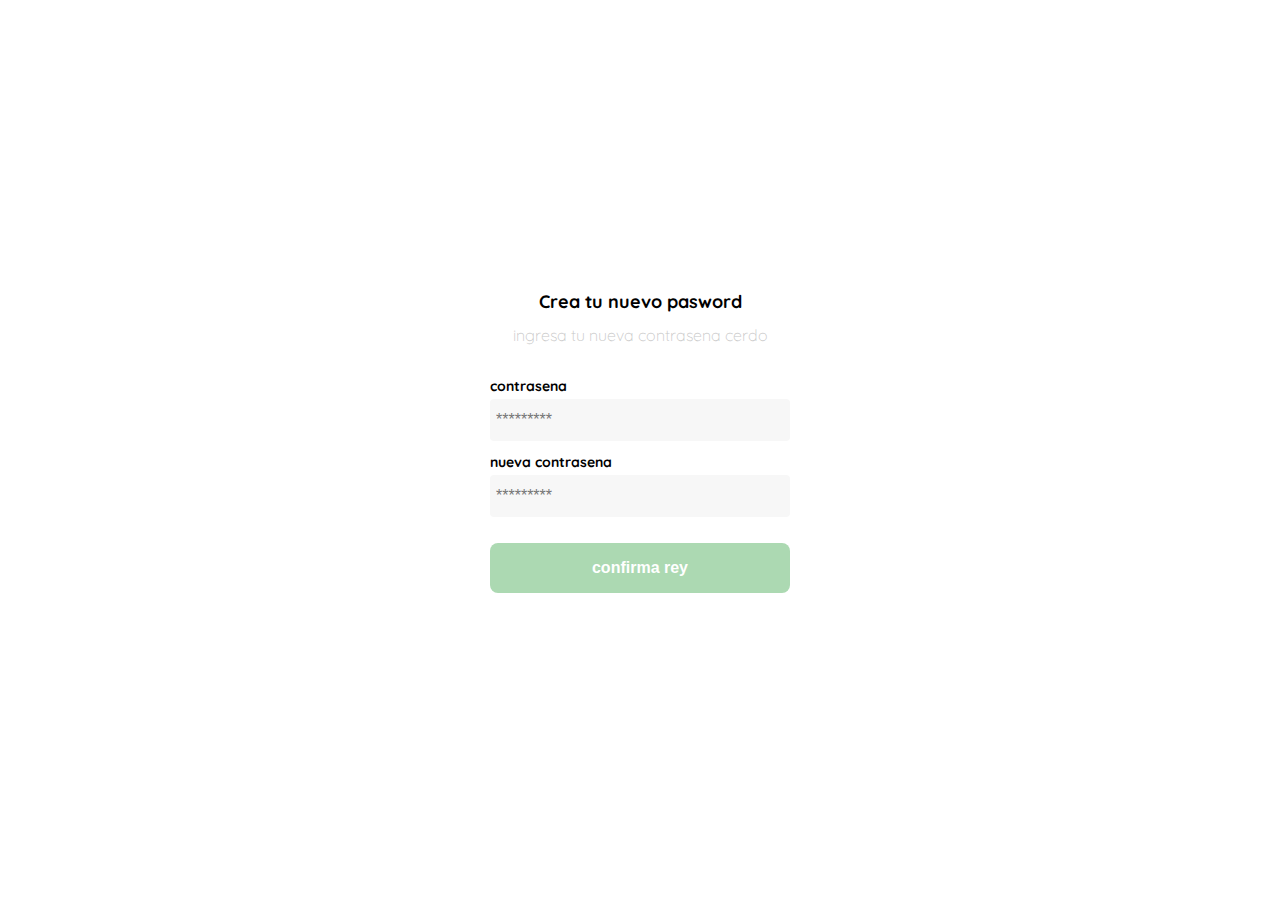
<file: 1.html>
<!DOCTYPE html>
<html lang="en">
<head>
    <meta charset="UTF-8">
    <meta name="viewport" content="width=device-width, initial-scale=1.0">
    <link rel="preconnect" href="https://fonts.googleapis.com">
    <link rel="preconnect" href="https://fonts.gstatic.com" crossorigin>
    <link href="https://fonts.googleapis.com/css2?family=Quicksand:wght@300;500;700&display=swap" rel="stylesheet">
    <title>Document</title>
    <style>
    :root {
      --white: #FFFFFF;
      --black: #000000;
      --very-light-pink: #C7C7C7;
      --text-input-field: #F7F7F7;
      --hospital-green: #ACD9B2;
      --sm: 14px;
      --md: 16px;
      --lg: 18px;
    }
    
    body {
      margin: 0;
      font-family: 'Quicksand', sans-serif;
    }
        
      .login {
            width: 100%;
            height: 100vh;
            display: grid;
            place-items: center;
        }
        
        .form {
            display: grid;
            grid-template-rows: auto 1f auto;
            width: 300px;
            
        }

        .logo{
            width: 150px;
            margin-bottom: 48px;
            justify-self: center;
            display: none; 
        }

        .titulo {
            font-size: var(--lg);
            margin-bottom: 12px;
            text-align: center;
        }

        .subtitulo {
            color: var(--very-light-pink);
            font-size: var(--md);
            font-weight: 300;
            margin-top: 0;
            margin-bottom: 32px;
            text-align: center;
        }

        .label {
            font-size: var(--sm);
            font-weight: bold;
            margin-bottom: 4px;

        }

        .clasePasword {
            background-color: var(--text-input-field);
            border: none;
            border-radius: 4px;
            height: 30px;
            font-size: var(--md);
            padding: 6px;
            margin-bottom: 12px;

        }

        .formulario {
            display: flex;
            flex-direction: column;
        }

        .botonPrimario {
            background-color: var(--hospital-green);
            border-radius: 8px;
            border: none;
            color: var(--white);
            width: 100%;
            cursor: pointer;
            font-size: var(--md);
            font-weight: bold;
            height: 50px;


        }

        .boton1 {
            margin-top: 14px;
            margin-bottom: 30px;
        }

        @media (max-width:640px){
            .logo{
                display: block;
            }
        }

         
    </style>
</head>
<body>
    <div class="login">
        <div class="form">
            <img src="logos/logo_bota_fora.svg" alt="logo" class="logo">
            <h1 class="titulo"> Crea tu nuevo pasword </h1>
            <p class="subtitulo">ingresa tu nueva contrasena cerdo</p>
            <form action="/" class="formulario">
                <label for="pasword" class="label">contrasena</label>
                <input type="password" id="pasword" placeholder="*********" class="clasePasword">

                <label for="newPasword" class="label">nueva contrasena</label>
                <input type="password" id="newPasword" placeholder="*********" class="clasePasword">

                <input type="submit" value="confirma rey" class="botonPrimario boton1">
            </form>
        </div>

    </div>

</body>
</html>
</file>
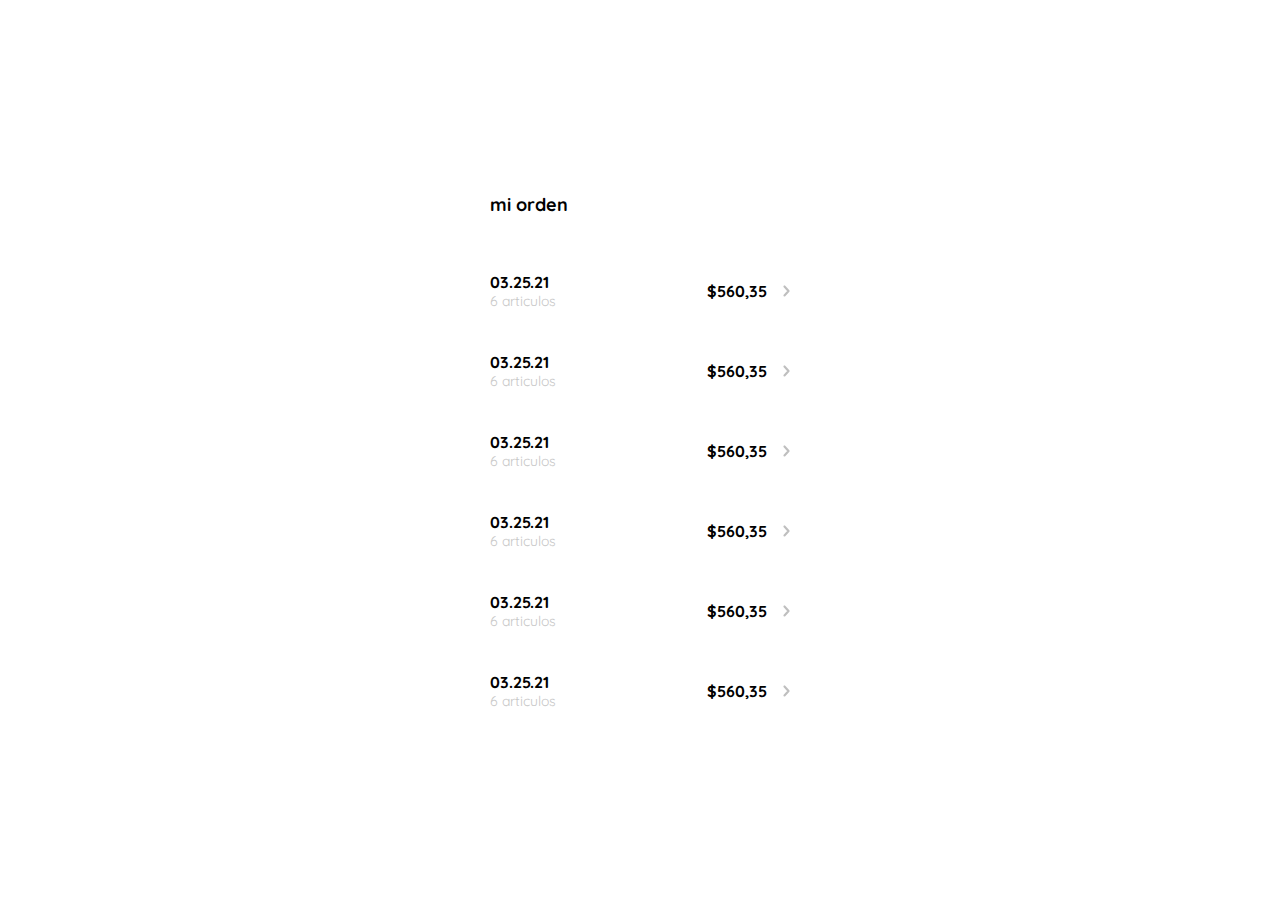
<file: 10.html>
<!DOCTYPE html>
<html lang="en">
<head>
    <meta charset="UTF-8">
    <meta name="viewport" content="width=device-width, initial-scale=1.0">
    <link rel="preconnect" href="https://fonts.googleapis.com">
    <link rel="preconnect" href="https://fonts.gstatic.com" crossorigin>
    <link href="https://fonts.googleapis.com/css2?family=Quicksand:wght@300;500;700&display=swap" rel="stylesheet">
    <title>kozmito kun</title>
    <style>
    :root{
    --white: #FFFFFF;
    --black: #000000;
    --dark: #232830;
    --very-light-pink: #C7C7C7;
    --text-input-field: #F7F7F7;
    --hospital-green: #ACD9B2;
    --sm: 14px;
    --md: 16px;
    --lg: 18px;
}

    body{
    font-family: 'Quicksand', sans-serif;
}

.order {
      width: 100%;
      height: 100vh;
      display: grid;
      place-items: center;
    }
    .titulo {
      font-size: var(--lg);
      margin-bottom: 40px;
    }
    .miOrderContainer {
      display: grid;
      grid-template-rows: auto 1fr auto;
      width: 300px;
    }
    .miOrderContent {
      display: flex;
      flex-direction: column;
    }
    .orden {
      display: grid;
      grid-template-columns: auto 1fr auto;
      gap: 16px;
      align-items: center;
      
      margin-bottom: 10px;
      
      
    }
    .orden p:nth-child(1) {
      display: flex;
      flex-direction: column;
    }
    .orden p span:nth-child(1) {
      font-size: var(--md);
      font-weight: bold;
    }
    .orden p span:nth-child(2) {
      font-size: var(--sm);
      color: var(--very-light-pink);
    }
    .orden p:nth-child(2) {
      text-align: end;
      font-weight: bold;
    }
    

    </style>
</head>
<body>
    <div class="order">
        <div class="miOrderContainer">
            <h1 class="titulo">mi orden</h1>
            <div class="miOrderContent">
                <div class="orden">
                    <p>
                        <span>03.25.21</span>
                        <span>6 articulos</span>
                    </p>
                    <p>$560,35</p>
                    <img src="icons/flechita.svg" alt="flechita" class="icon">
                </div>

                <div class="orden">
                    <p>
                        <span>03.25.21</span>
                        <span>6 articulos</span>
                    </p>
                    <p>$560,35</p>
                    <img src="icons/flechita.svg" alt="flechita" class="icon">
                </div>

                <div class="orden">
                    <p>
                        <span>03.25.21</span>
                        <span>6 articulos</span>
                    </p>
                    <p>$560,35</p>
                    <img src="icons/flechita.svg" alt="flechita" class="icon">
                </div>

                <div class="orden">
                    <p>
                        <span>03.25.21</span>
                        <span>6 articulos</span>
                    </p>
                    <p>$560,35</p>
                    <img src="icons/flechita.svg" alt="flechita" class="icon">
                </div>

                <div class="orden">
                    <p>
                        <span>03.25.21</span>
                        <span>6 articulos</span>
                    </p>
                    <p>$560,35</p>
                    <img src="icons/flechita.svg" alt="flechita" class="icon">
                </div>

                <div class="orden">
                    <p>
                        <span>03.25.21</span>
                        <span>6 articulos</span>
                    </p>
                    <p>$560,35</p>
                    <img src="icons/flechita.svg" alt="flechita" class="icon">
                </div>
            </div>
        </div>
    </div>
    
</body>
</html>
</file>
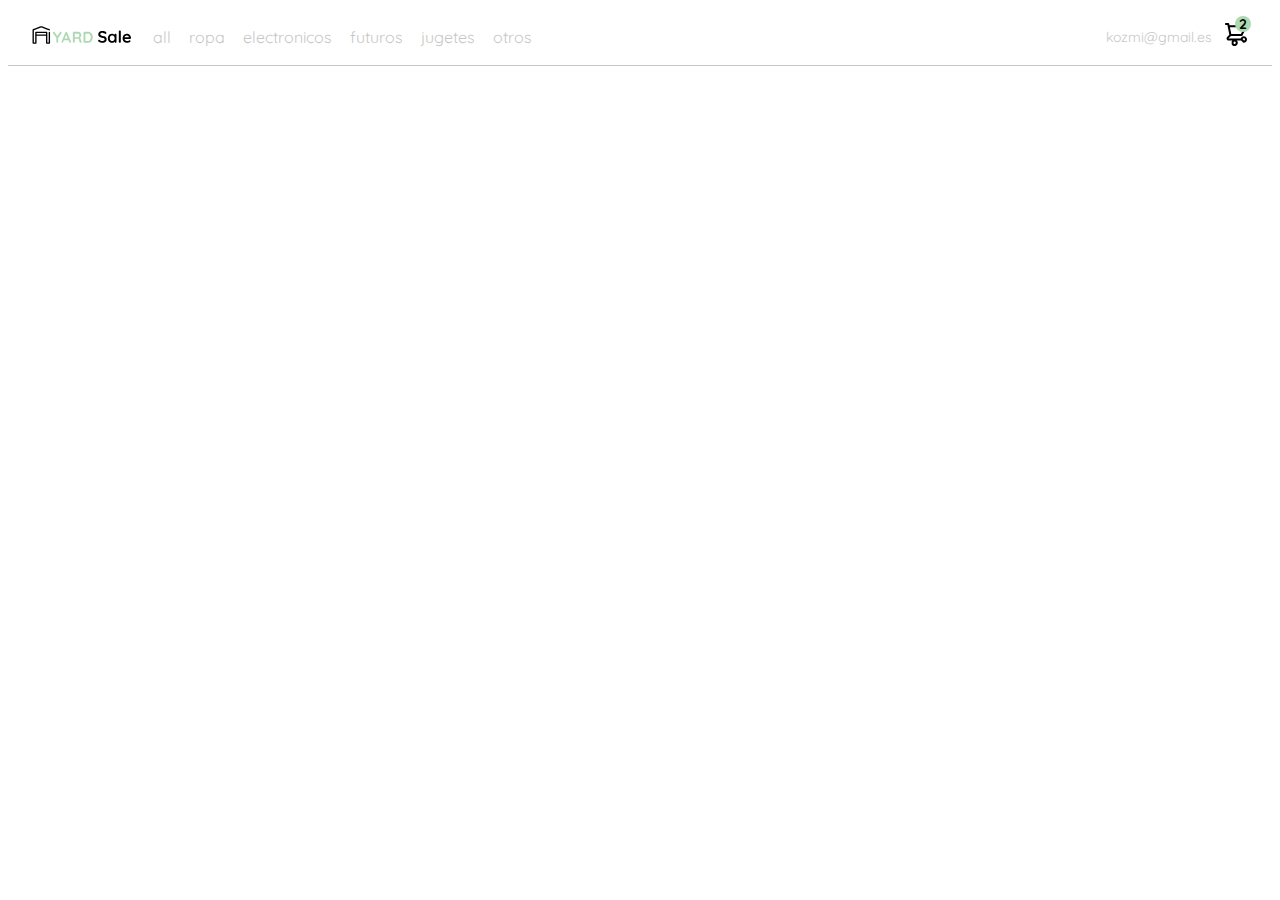
<file: 11.html>
<!DOCTYPE html>
<html lang="en">
<head>
    <meta charset="UTF-8">
    <meta name="viewport" content="width=device-width, initial-scale=1.0">
    <link rel="preconnect" href="https://fonts.googleapis.com">
    <link rel="preconnect" href="https://fonts.gstatic.com" crossorigin>
    <link href="https://fonts.googleapis.com/css2?family=Quicksand:wght@300;500;700&display=swap" rel="stylesheet">
    <title>kozmito kun</title>
    <style>
    :root{
    --white: #FFFFFF;
    --black: #000000;
    --dark: #232830;
    --very-light-pink: #C7C7C7;
    --text-input-field: #F7F7F7;
    --hospital-green: #ACD9B2;
    --sm: 14px;
    --md: 16px;
    --lg: 18px;
}

    body{
    font-family: 'Quicksand', sans-serif;
}
.menu{
    display: none;

}


.nav{
    display: flex;
    justify-content: space-between;
    padding: 14px 24px;
    border-bottom: 1px solid var(--very-light-pink);
}

.logo{
    width: 100px;
}
.navBarL ul, .navBarR ul{
    list-style: none;
    padding: 0;
    margin: 0;
    display: flex;
    align-items: center;
}
.navBarL{
    display: flex;
}
.navBarL ul{
    margin-left: 12px;
}

.navBarL ul li a, .navBarR ul li a{
    text-decoration: none;
    color: var(--very-light-pink);
    border: 1px solid var(--white);
    padding: 8px;
    

}

.navBarL ul li a:hover, .navBarR ul li a:hover{
    border: 1px solid var(--hospital-green);
    color: var(--hospital-green);
    
}

.correo{
    color: var(--very-light-pink);
    font-size: var(--sm);
    margin-right: 12px;
}
.carrito div{
    width: 16px;
    height: 16px;
    border-radius: 50%;
    background-color: var(--hospital-green);
    font-size: var(--sm);
    font-weight: bold;
    position: absolute;
    top: -6px;
    right: -3px;
    display: flex;
    justify-content: center;
    align-items: center;

}
.carrito{
    position: relative;

}

@media (max-width:640px){
    .menu{
        display: block;
    }
    .navBarL ul {
        display: none;
    }
    .correo{
        display: none;
    }
}
    </style>
</head>
<body>
    <nav class="nav">
        <img src="icons/icon_menu.svg" alt="menu" class="menu">
        <div class="navBarL">
            <img src="logos/logo_yard_sale.svg" alt="logo" class="logo">
            <ul>
                <li>
                    <a href="">all</a>
                </li>
                <li>
                    <a href="">ropa</a>
                </li>
                <li>
                    <a href="">electronicos</a>
                </li>
                <li>
                    <a href="">futuros</a>
                </li>
                <li>
                    <a href="">jugetes</a>
                </li>
                <li>
                    <a href="">otros</a>
                </li>
            </ul>
        </div>
        <div class="navBarR">
            <ul>
                <li class="correo">kozmi@gmail.es</li>
            <li class="carrito">
                <img src="icons/icon_shopping_cart.svg" alt="carrto">
                <div>2</div>
            </li>
            </ul>
            
        </div>
    </nav>
</body>
</html>
</file>
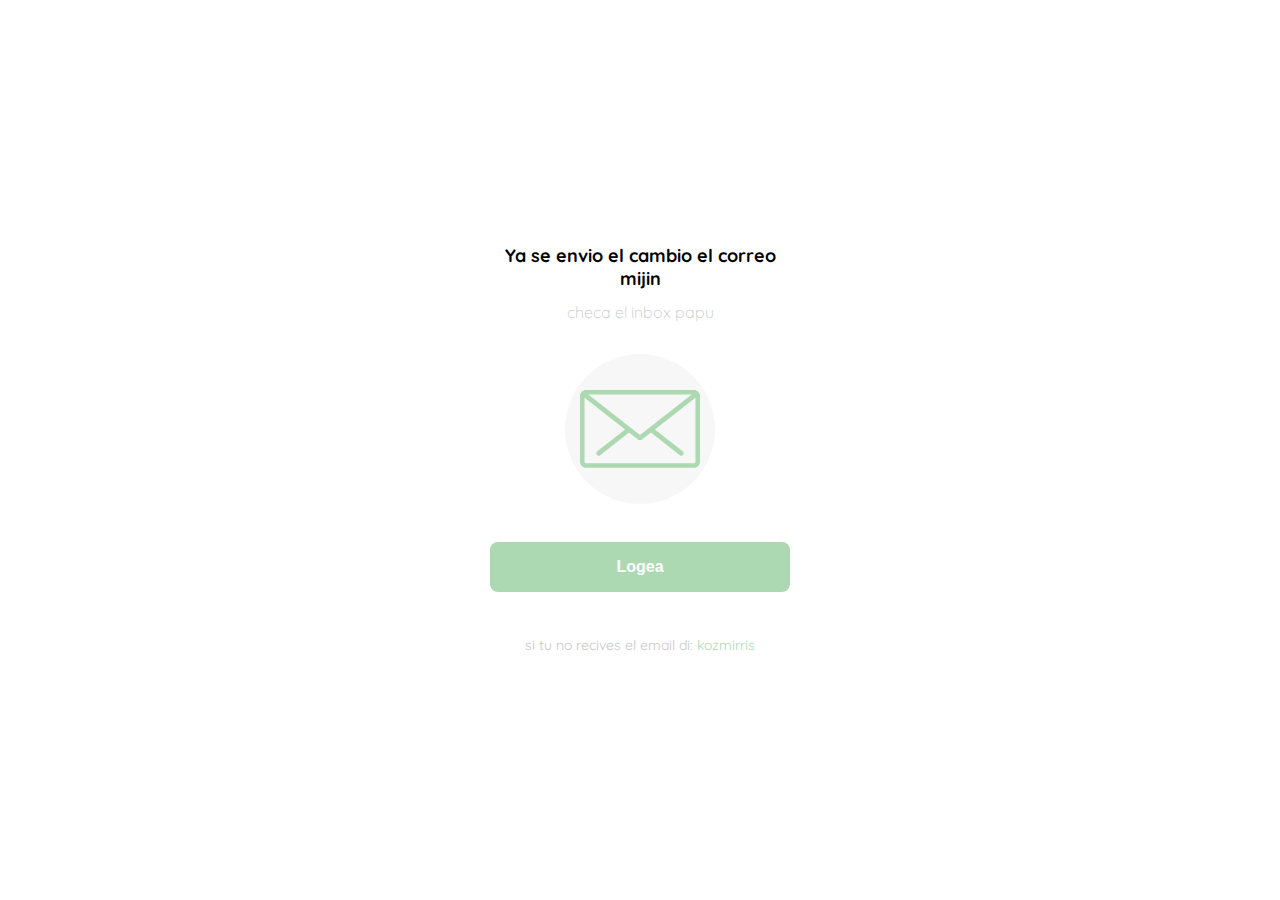
<file: 2.html>
<!DOCTYPE html>
<html lang="en">
<head>
    <meta charset="UTF-8">
    <meta name="viewport" content="width=device-width, initial-scale=1.0">
    <link rel="preconnect" href="https://fonts.googleapis.com">
    <link rel="preconnect" href="https://fonts.gstatic.com" crossorigin>
    <link href="https://fonts.googleapis.com/css2?family=Quicksand:wght@300;500;700&display=swap" rel="stylesheet">
    <title>Document</title>
    <style>
    :root {
      --white: #FFFFFF;
      --black: #000000;
      --very-light-pink: #C7C7C7;
      --text-input-field: #F7F7F7;
      --hospital-green: #ACD9B2;
      --sm: 14px;
      --md: 16px;
      --lg: 18px;
    }
    
    body {
      margin: 0;
      font-family: 'Quicksand', sans-serif;
    }
        
      .login {
            width: 100%;
            height: 100vh;
            display: grid;
            place-items: center;
        }
        
        .form {
            display: grid;
            grid-template-rows: auto 1f auto;
            width: 300px;
            justify-items: center;
            
        }

        .logo{
            width: 150px;
            margin-bottom: 48px;
            justify-self: center;
            display: none; 
        }

        .titulo {
            font-size: var(--lg);
            margin-bottom: 12px;
            text-align: center;
        }

        .subtitulo {
            color: var(--very-light-pink);
            font-size: var(--md);
            font-weight: 300;
            margin-top: 0;
            margin-bottom: 32px;
            text-align: center;
        }

        .imagenCorreo {
            width: 150px;
            height: 150px;
            border-radius: 50%;
            background-color: var(--text-input-field);
            display: flex;
            justify-content: center;
            align-items: center;
            margin-bottom: 24px;

        }

        .imagenCorreo img {
            width: 80%;
        }

        .reenvio {
            font-size: var(--sm);
        }

        .reenvio span{
            color: var(--very-light-pink);
        }

        .reenvio a{
            color: var(--hospital-green);
            text-decoration: none;
        }

        .botonPrimario {
            background-color: var(--hospital-green);
            border-radius: 8px;
            border: none;
            color: var(--white);
            width: 100%;
            cursor: pointer;
            font-size: var(--md);
            font-weight: bold;
            height: 50px;


        }

        .boton1 {
            margin-top: 14px;
            margin-bottom: 30px;
        }

      
     

        @media (max-width:640px){
            .logo{
                display: block;
            }
        }

         
    </style>
</head>
<body>
    <div class="login">
        <div class="form">
            <img src="logos/logo_bota_fora.svg" alt="logo" class="logo">
            <h1 class="titulo"> Ya se envio el cambio el correo mijin </h1>
            <p class="subtitulo">checa el inbox papu</p>
            <div class="imagenCorreo"><img src="icons/email.svg" alt="email"></div>
            <button class="botonPrimario boton1">Logea</button>
            <p class="reenvio">
                <span>si tu no recives el email di:</span>
                <a href="/">kozmirris</a>
            </p>
        </div>

    </div>

</body>
</html>
</file>
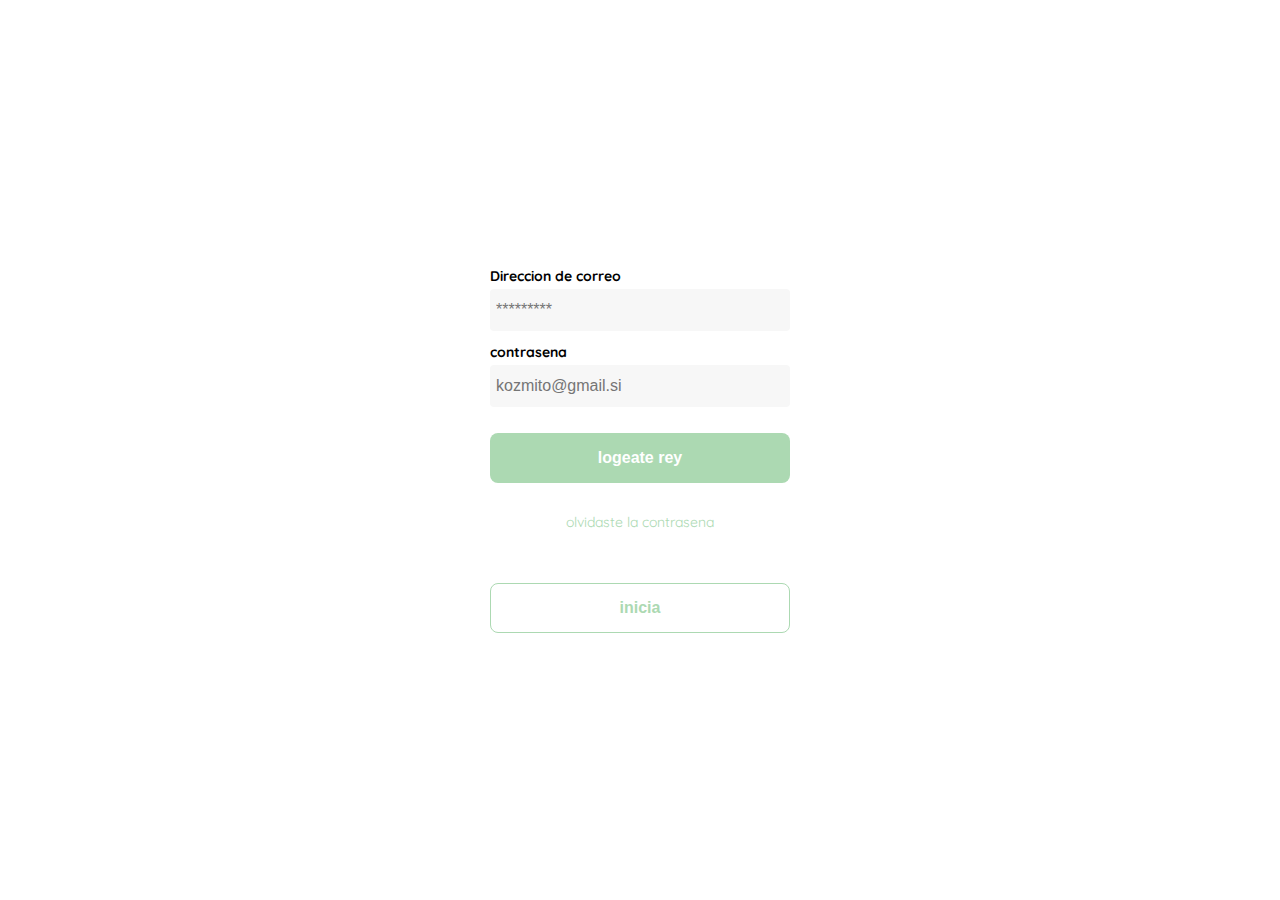
<file: 3.html>
<!DOCTYPE html>
<html lang="en">
<head>
    <meta charset="UTF-8">
    <meta name="viewport" content="width=device-width, initial-scale=1.0">
    <link rel="preconnect" href="https://fonts.googleapis.com">
    <link rel="preconnect" href="https://fonts.gstatic.com" crossorigin>
    <link href="https://fonts.googleapis.com/css2?family=Quicksand:wght@300;500;700&display=swap" rel="stylesheet">
    <title>Document</title>
    <style>
    :root {
      --white: #FFFFFF;
      --black: #000000;
      --very-light-pink: #C7C7C7;
      --text-input-field: #F7F7F7;
      --hospital-green: #ACD9B2;
      --sm: 14px;
      --md: 16px;
      --lg: 18px;
    }
    
    body {
      margin: 0;
      font-family: 'Quicksand', sans-serif;
    }
        
      .login {
            width: 100%;
            height: 100vh;
            display: grid;
            place-items: center;
        }
        
        .form {
            display: grid;
            grid-template-rows: auto 1f auto;
            width: 300px;
            
        }

        .form a{
            color: var(--hospital-green);
            font-size: var(--sm);
            text-align: center ;
            text-decoration: none;
            margin-bottom: 52px;
        }

        .logo{
            width: 150px;
            margin-bottom: 48px;
            justify-self: center;
            display: none; 
        }

    

        .label {
            font-size: var(--sm);
            font-weight: bold;
            margin-bottom: 4px;

        }

        .clasePasword {
            background-color: var(--text-input-field);
            border: none;
            border-radius: 4px;
            height: 30px;
            font-size: var(--md);
            padding: 6px;
            margin-bottom: 12px;

        }

        .formulario {
            display: flex;
            flex-direction: column;
        }



        .botonPrimario {
            background-color: var(--hospital-green);
            border-radius: 8px;
            border: none;
            color: var(--white);
            width: 100%;
            cursor: pointer;
            font-size: var(--md);
            font-weight: bold;
            height: 50px;


        }

        .botonSecundario {
            background-color: var(--white);
            border-radius: 8px;
            border: 1px solid var(--hospital-green);
            color: var(--hospital-green);
            width: 100%;
            cursor: pointer;
            font-size: var(--md);
            font-weight: bold;
            height: 50px;
            

        }

        .boton1 {
            margin-top: 14px;
            margin-bottom: 30px;
        }

        @media (max-width:640px){
            .logo{
                display: block;
            }

            .botonSecundario{
                width: 300px;
                position: absolute;
                bottom: 0;
                margin-bottom: 24px;
            } 
        }

         
    </style>
</head>
<body>
    <div class="login">
        <div class="form">
            <img src="logos/logo_bota_fora.svg" alt="logo" class="logo">
            
            <form action="/" class="formulario">
                <label for="correo" class="label">Direccion de correo</label>
                <input type="text" id="correo" placeholder="*********" class="clasePasword">

                <label for="newPasword" class="label">contrasena</label>
                <input type="password" id="newPasword" placeholder="kozmito@gmail.si" class="clasePasword">

                <input type="submit" value="logeate rey" class="botonPrimario boton1">
                <a href="/">olvidaste la contrasena</a>
            </form>
            <button class="botonSecundario">inicia</button>
        </div>

    </div>

</body>
</html>
</file>
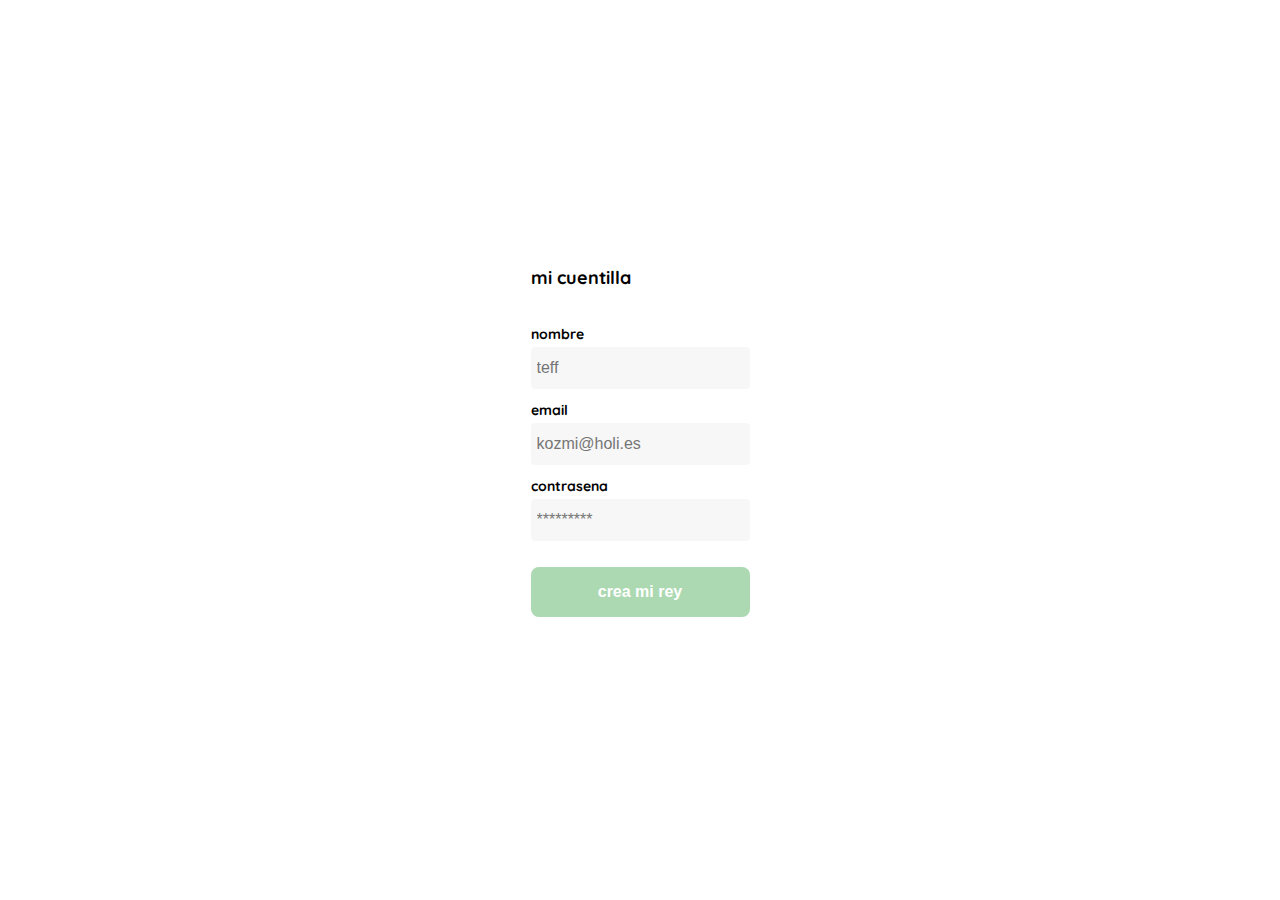
<file: 4.html>
<!DOCTYPE html>
<html lang="en">
<head>
    <meta charset="UTF-8">
    <meta name="viewport" content="width=device-width, initial-scale=1.0">
    <link rel="preconnect" href="https://fonts.googleapis.com">
    <link rel="preconnect" href="https://fonts.gstatic.com" crossorigin>
    <link href="https://fonts.googleapis.com/css2?family=Quicksand:wght@300;500;700&display=swap" rel="stylesheet">
    <title>Document</title>
    <style>
    :root {
      --white: #FFFFFF;
      --black: #000000;
      --very-light-pink: #C7C7C7;
      --text-input-field: #F7F7F7;
      --hospital-green: #ACD9B2;
      --sm: 14px;
      --md: 16px;
      --lg: 18px;
    }
    
    body {
      margin: 0;
      font-family: 'Quicksand', sans-serif;
    }
        
      .login {
            width: 100%;
            height: 100vh;
            display: grid;
            place-items: center;
        }
        
        .formu {
            display: flex;
            flex-direction: column;
            
        }

        .formu div {
            display: flex;
            flex-direction: column;
        }

       

     

      

        .titulo {
            font-size: var(--lg);
            margin-bottom: 36px;
            text-align: start;
        }

        

        .label {
            font-size: var(--sm);
            font-weight: bold;
            margin-bottom: 4px;

        }

        .clasePasword {
            background-color: var(--text-input-field);
            border: none;
            border-radius: 4px;
            height: 30px;
            font-size: var(--md);
            padding: 6px;
            margin-bottom: 12px;

        }

        .inputT, .inputE, .inputP{
            margin-bottom: 12px;
        }



        .formulario {
            display: flex;
            flex-direction: column;
        }

        .formulario div{
            display: flex;
            flex-direction: column;
        }

        .botonPrimario {
            background-color: var(--hospital-green);
            border-radius: 8px;
            border: none;
            color: var(--white);
            width: 100%;
            cursor: pointer;
            font-size: var(--md);
            font-weight: bold;
            height: 50px;


        }


        .boton1 {
            margin-top: 14px;
            margin-bottom: 30px;
        }

        @media (max-width:640px){
            .formulario{
                height: 100%;
                justify-content: space-between;
            }

            .formu{
                height: 100%;
                
            }



        }

         
    </style>
</head>
<body>
    <div class="login">
        <div class="formu">
            
            
            <h1 class="titulo"> mi cuentilla </h1>
            <form action="/" class="formulario">
                <div>
                    <label for="nombre" class="label">nombre</label>
                    <input type="text" id="nombre" placeholder="teff" class="clasePasword inputT">

                    <label for="email" class="label">email</label>
                    <input type="email" id="email" placeholder="kozmi@holi.es" class="clasePasword inputE">

                    <label for="pasword" class="label">contrasena</label>
                    <input type="password" id="pasword" placeholder="*********" class="clasePasword inputP">

            


                </div>
                

                <input type="submit" value="crea mi rey" class="botonPrimario boton1">
            </form>
        </div>

    </div>

</body>
</html>
</file>
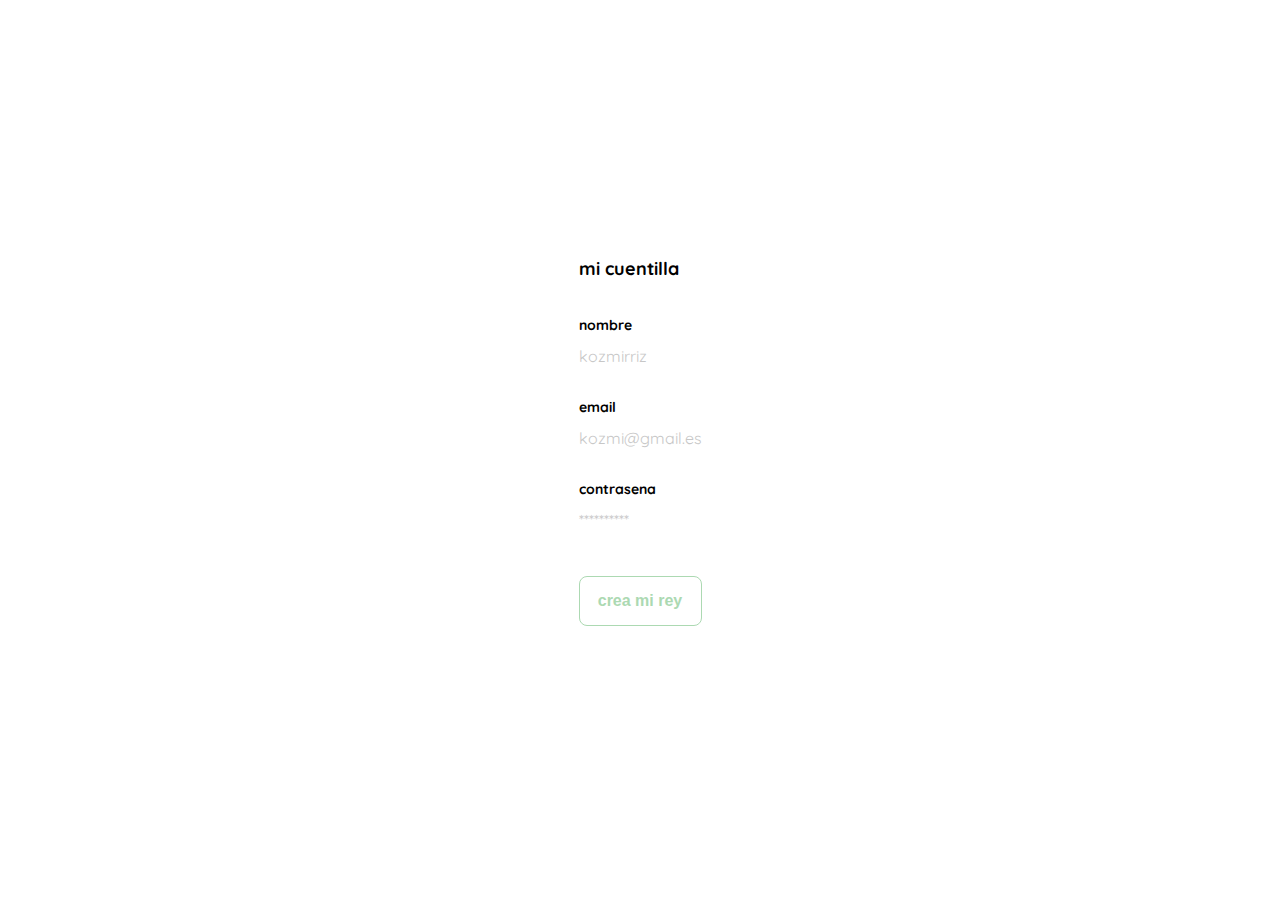
<file: 5.html>
<!DOCTYPE html>
<html lang="en">
<head>
    <meta charset="UTF-8">
    <meta name="viewport" content="width=device-width, initial-scale=1.0">
    <link rel="preconnect" href="https://fonts.googleapis.com">
    <link rel="preconnect" href="https://fonts.gstatic.com" crossorigin>
    <link href="https://fonts.googleapis.com/css2?family=Quicksand:wght@300;500;700&display=swap" rel="stylesheet">
    <title>Document</title>
    <style>
    :root {
      --white: #FFFFFF;
      --black: #000000;
      --very-light-pink: #C7C7C7;
      --text-input-field: #F7F7F7;
      --hospital-green: #ACD9B2;
      --sm: 14px;
      --md: 16px;
      --lg: 18px;
    }
    
    body {
      margin: 0;
      font-family: 'Quicksand', sans-serif;
    }
        
      .login {
            width: 100%;
            height: 100vh;
            display: grid;
            place-items: center;
        }
        
        .formu {
            display: flex;
            flex-direction: column;
            
        }

        .formu div {
            display: flex;
            flex-direction: column;
        }

       

     

      

        .titulo {
            font-size: var(--lg);
            margin-bottom: 36px;
            text-align: start;
        }

        

        .label {
            font-size: var(--sm);
            font-weight: bold;
            margin-bottom: 4px;

        }

        .clasePasword {
            background-color: var(--text-input-field);
            border: none;
            border-radius: 4px;
            height: 30px;
            font-size: var(--md);
            padding: 6px;
            margin-bottom: 12px;

        }

        .inputT, .inputE, .inputP{
            margin-bottom: 12px;
        }



        .formulario {
            display: flex;
            flex-direction: column;
        }

        .formulario div{
            display: flex;
            flex-direction: column;
        }

        .botonPrimario {
            background-color: var(--white);
            border-radius: 8px;
            border: 1px solid var(--hospital-green);
            color: var(--hospital-green);
            width: 100%;
            cursor: pointer;
            font-size: var(--md);
            font-weight: bold;
            height: 50px;


        }


        .boton1 {
            margin-top: 14px;
            margin-bottom: 30px;
        }

        .value {
            color: var(--very-light-pink);
            font-size: var(--md);
            margin: 8px 0 32px 0;
        }

        @media (max-width:640px){
            .formulario{
                height: 100%;
                justify-content: space-between;
            }

            .formu{
                height: 100%;
                
            }



        }

         
    </style>
</head>
<body>
    <div class="login">
        <div class="formu">
            
            
            <h1 class="titulo"> mi cuentilla </h1>
            <form action="/" class="formulario">
                <div>
                    <label for="nombre" class="label">nombre</label>
                    <p class="value">kozmirriz</p>

                    <label for="email" class="label">email</label>
                    <p class="value">kozmi@gmail.es</p>

                    <label for="pasword" class="label">contrasena</label>
                    <p class="value">**********</p>

            


                </div>
                

                <input type="submit" value="crea mi rey" class="botonPrimario boton1">
            </form>
        </div>

    </div>

</body>
</html>
</file>
